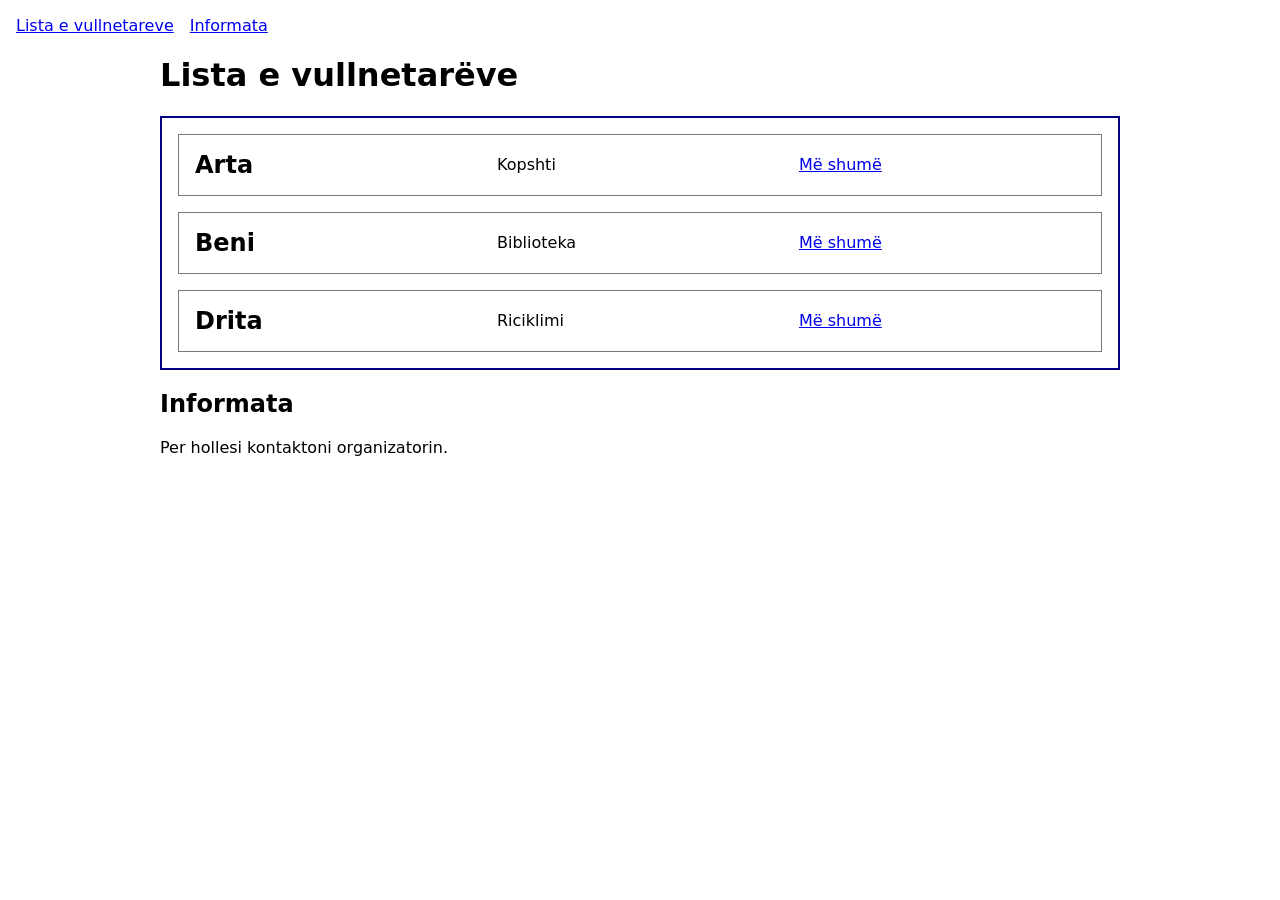
<file: index.html>
<!doctype html>
<html lang="sq">
<head>
  <meta charset="UTF-8">
  <meta name="viewport" content="width=device-width,initial-scale=1">
  <title>Lista e vullnetareve</title>
  <link rel="stylesheet" href="style.css">
</head>
<body>
  <nav><a href="#anetaret">Lista e vullnetareve</a> <a href="#kontakti">Informata</a></nav>
  <main>
    <h1>Lista e vullnetarëve</h1>
    <section id="anetaret" class="members" aria-label="Lista e vullnetareve">
      <article class="profile">
        <h2>Arta</h2>
        <p>Kopshti</p>
        <a href="#kontakti">Më shumë</a>
      </article>
      <article class="profile">
        <h2>Beni</h2>
        <p>Biblioteka</p>
        <a href="#kontakti">Më shumë</a>
      </article>
      <article class="profile">
        <h2>Drita</h2>
        <p>Riciklimi</p>
        <a href="#kontakti">Më shumë</a>
      </article>
    </section>
    <section id="kontakti">
      <h2>Informata</h2>
      <p>Per hollesi kontaktoni organizatorin.</p>
    </section>
  </main>
</body>
</html>
</file>
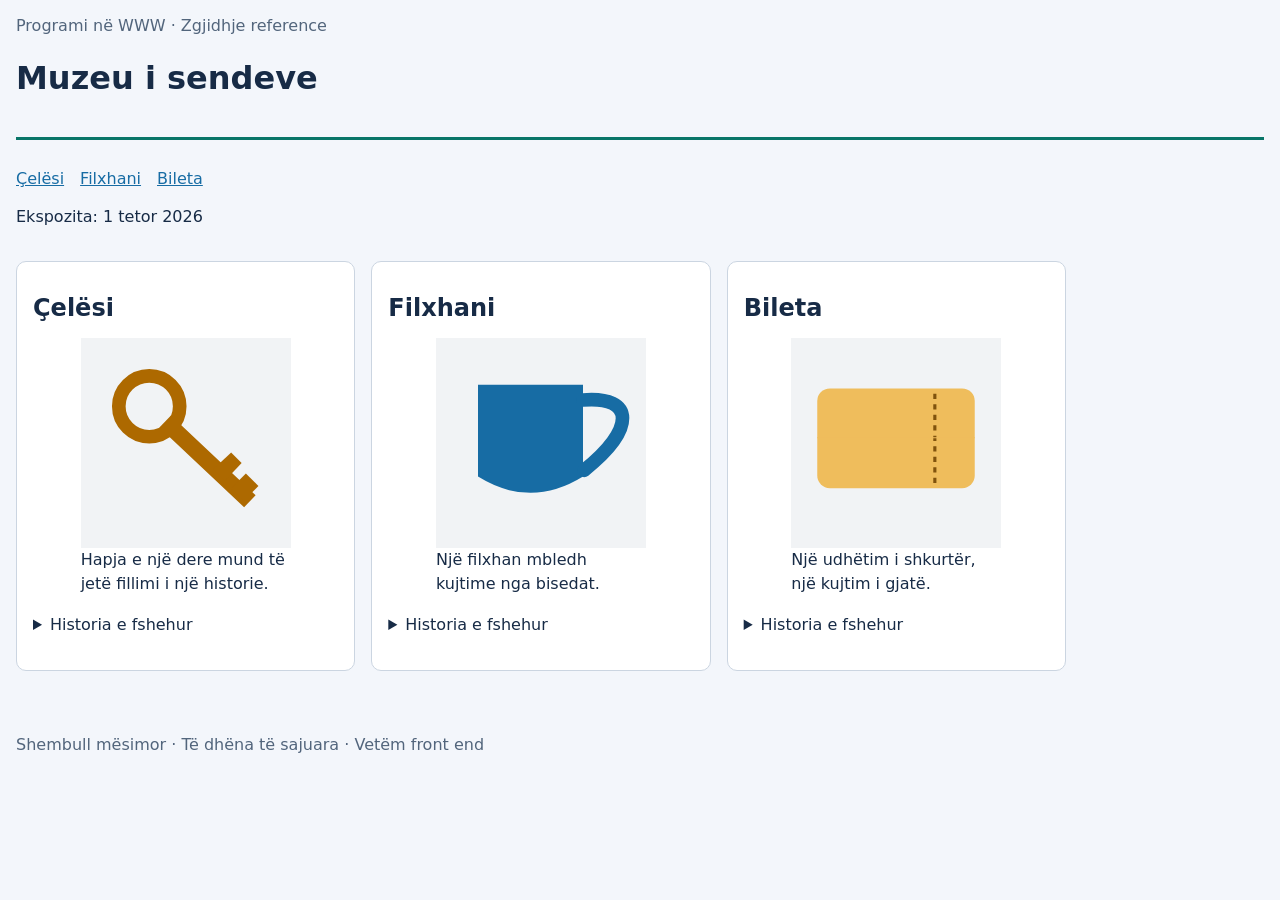
<file: JavaII/index.html>
<!DOCTYPE html>
<html lang="sq">
<head>
    <meta charset="UTF-8">
    <meta name="viewport" content="width=device-width, initial-scale=1.0">
    <title>Muzeu i sendeve</title>
    <link rel="stylesheet" href="style.css">
</head>
<body>

    <header>
        <p class="subtitle">Programi në WWW · Zgjidhje reference</p>
        <h1>Muzeu i sendeve</h1>
    </header>

    <nav aria-label="Navigimi i ekspozitës">
        <a href="#celesi">Çelësi</a>
        <a href="#filxhani">Filxhani</a>
        <a href="#bileta">Bileta</a>
    </nav>

    <main>
        <p class="date">Ekspozita: 1 tetor 2026</p>

        <section class="museum" aria-label="Sendet e ekspozuara">

            <!-- Çelësi -->
            <article class="card" id="celesi">
                <h2>Çelësi</h2>

                <div class="illustration">
                    <svg viewBox="0 0 200 200"
                         role="img" aria-label="Ilustrim i një çelësi">
                        <circle cx="65" cy="65" r="29"
                                fill="none" stroke="#ad6900"
                                stroke-width="13"/>
                        <path d="M86 85 L155 150"
                              fill="none" stroke="#ad6900"
                              stroke-width="16"
                              stroke-linecap="square"/>
                        <path d="M126 125 L143 109 L153 119 L137 136"
                              fill="#ad6900"/>
                        <path d="M143 143 L157 129 L169 141 L155 155"
                              fill="#ad6900"/>
                    </svg>
                </div>

                <p class="description">
                    Hapja e një dere mund të jetë fillimi i një historie.
                </p>

                <details>
                    <summary>Historia e fshehur</summary>
                    <p>
                        Ky çelës është simbol i zbulimit.
                        Ai përfaqëson dyert që hapen drejt
                        mundësive dhe kujtimeve të reja.
                    </p>
                </details>
            </article>

            <!-- Filxhani -->
            <article class="card" id="filxhani">
                <h2>Filxhani</h2>

                <div class="illustration">
                    <svg viewBox="0 0 200 200"
                         role="img" aria-label="Ilustrim i një filxhani">
                        <path d="M40 48 H140 V132
                                 Q90 163 40 132 Z"
                              fill="#176ca4"/>
                        <path d="M140 59
                                 C190 55 190 87 141 126"
                              fill="none" stroke="#176ca4"
                              stroke-width="13"
                              stroke-linecap="round"/>
                        <path d="M40 48 H140"
                              stroke="#176ca4" stroke-width="7"/>
                    </svg>
                </div>

                <p class="description">
                    Një filxhan mbledh kujtime nga bisedat.
                </p>

                <details>
                    <summary>Historia e fshehur</summary>
                    <p>
                        Ky filxhan simbolizon takimet dhe
                        bisedat e përditshme. Çdo kafe mund
                        të shoqërohet me një kujtim të veçantë.
                    </p>
                </details>
            </article>

            <!-- Bileta -->
            <article class="card" id="bileta">
                <h2>Bileta</h2>

                <div class="illustration">
                    <svg viewBox="0 0 200 200"
                         role="img" aria-label="Ilustrim i një bilete">
                        <rect x="25" y="48" width="150" height="95"
                              rx="12" fill="#efbd5c"/>
                        <path d="M137 53 V138"
                              stroke="#80530d"
                              stroke-width="3"
                              stroke-dasharray="5 5"/>
                        <path d="M25 95 H175"
                              stroke="#efbd5c"
                              stroke-width="1"/>
                    </svg>
                </div>

                <p class="description">
                    Një udhëtim i shkurtër, një kujtim i gjatë.
                </p>

                <details>
                    <summary>Historia e fshehur</summary>
                    <p>
                        Kjo biletë simbolizon udhëtimet dhe
                        përvojat e reja. Edhe një udhëtim
                        i shkurtër mund të lërë kujtime.
                    </p>
                </details>
            </article>

        </section>
    </main>

    <footer>
        Shembull mësimor · Të dhëna të sajuara · Vetëm front end
    </footer>

</body>
</html>
</file>
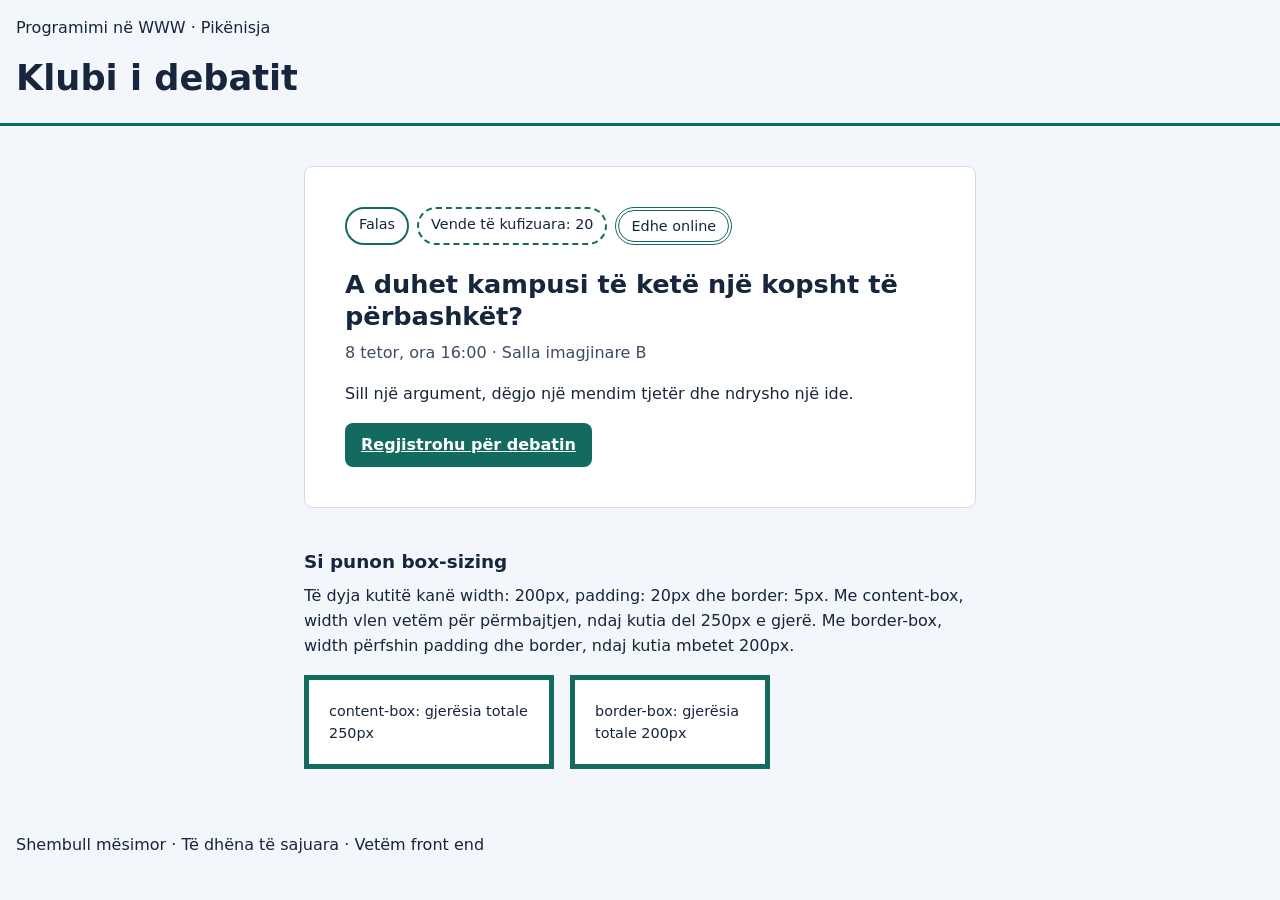
<file: JavaIII/index.html>
<!doctype html>
<html lang="sq">
  <head>
    <meta charset="UTF-8" />
    <meta name="viewport" content="width=device-width, initial-scale=1" />
    <title>Klinika e CSS: shpëto afishen</title>
    <link rel="stylesheet" href="style.css" />
    <link rel="stylesheet" href="gabime.css" />
  </head>
  <body>
    <a class="skip" href="#main">Kalo te përmbajtja</a>
    <header class="site-header">
      <p>Programimi në WWW · Pikënisja</p>
      <h1>Klubi i debatit</h1>
    </header>
    <main id="main" class="layout">
      <article id="poster" class="poster">
        <ul class="tags" aria-label="Etiketat e ngjarjes">
          <li class="tag tag--free">Falas</li>
          <li class="tag tag--limited">Vende të kufizuara: 20</li>
          <li class="tag tag--online">Edhe online</li>
        </ul>
        <h2 class="poster-title">A duhet kampusi të ketë një kopsht të përbashkët?</h2>
        <p class="poster-meta">
          <time datetime="2026-10-08T16:00">8 tetor, ora 16:00</time> · Salla imagjinare B
        </p>
        <p class="poster-text">
          Sill një argument, dëgjo një mendim tjetër dhe ndrysho një ide.
        </p>
        <a class="btn" href="https://example.edu/debati/regjistrim">Regjistrohu për debatin</a>
      </article>

      <section class="boxdemo" aria-labelledby="boxdemo-title">
        <h2 id="boxdemo-title">Si punon box-sizing</h2>
        <p>
          Të dyja kutitë kanë width: 200px, padding: 20px dhe border: 5px.
          Me content-box, width vlen vetëm për përmbajtjen, ndaj kutia del 250px e gjerë.
          Me border-box, width përfshin padding dhe border, ndaj kutia mbetet 200px.
        </p>
        <div class="boxdemo-row">
          <div class="box box--content">content-box: gjerësia totale 250px</div>
          <div class="box box--border">border-box: gjerësia totale 200px</div>
        </div>
      </section>
    </main>
    <footer class="site-footer">Shembull mësimor · Të dhëna të sajuara · Vetëm front end</footer>
  </body>
</html>
</file>
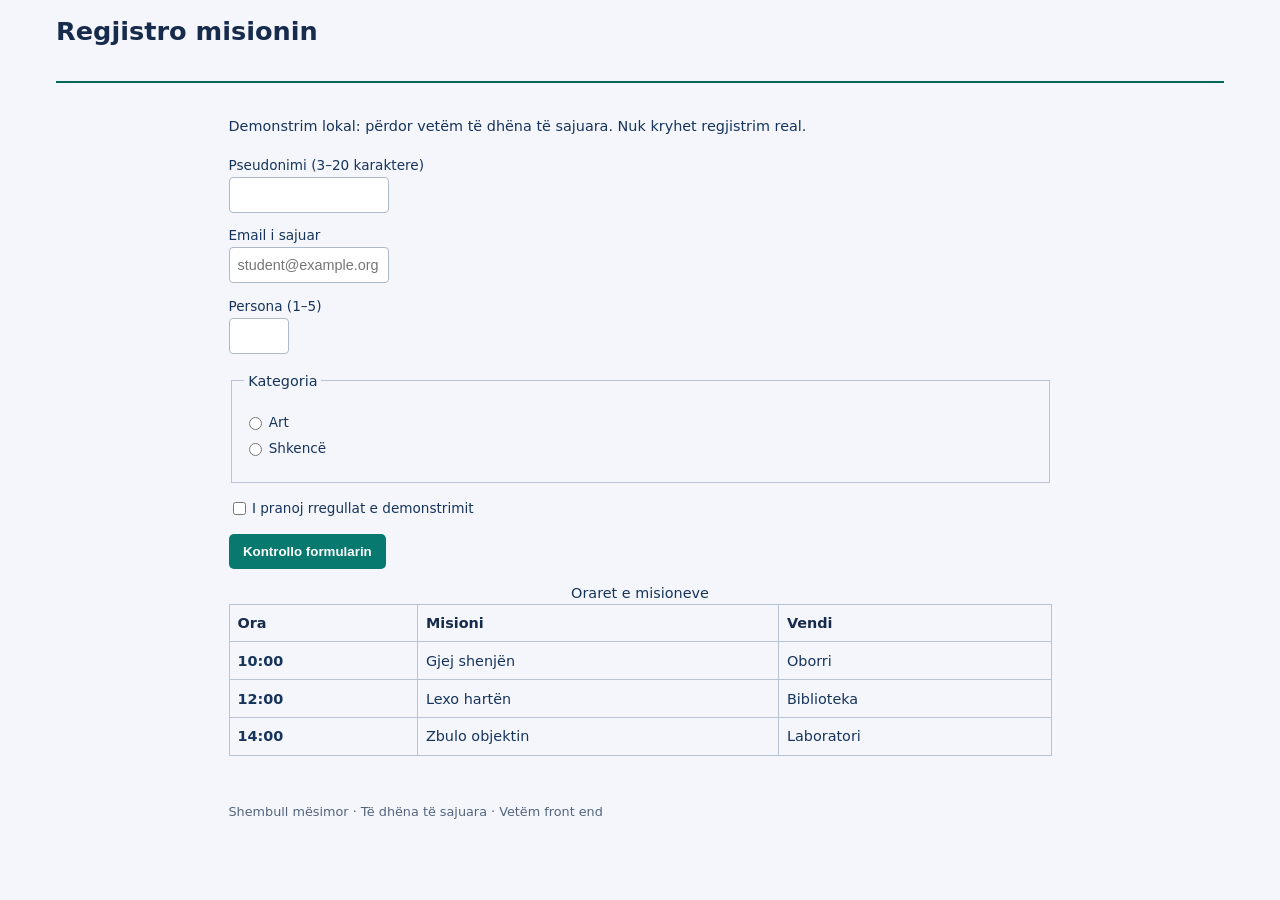
<file: JavaV/index.html>
<!doctype html>
<html lang="sq">
<head>
  <meta charset="UTF-8">
  <meta name="viewport" content="width=device-width, initial-scale=1">

  <title>Formulari i misionit sekret</title>

  <link rel="stylesheet" href="style.css">
</head>

<body>

  <a class="skip" href="#main">Kalo te përmbajtja</a>

  <header>
    <h1>Regjistro misionin</h1>
  </header>

  <main id="main">

    <p class="intro">
      Demonstrim lokal: përdor vetëm të dhëna të sajuara. Nuk kryhet regjistrim real.
    </p>

    <form action="pranuar.html" method="get">

      <!-- Pseudonimi -->
      <div class="form-group">
        <label for="pseudonimi">Pseudonimi (3–20 karaktere)</label>

        <input
          type="text"
          id="pseudonimi"
          name="pseudonimi"
          minlength="3"
          maxlength="20"
          required
        >
      </div>

      <!-- Email -->
      <div class="form-group">
        <label for="email">Email i sajuar</label>

        <input
          type="email"
          id="email"
          name="email"
          placeholder="student@example.org"
          required
        >
      </div>

      <!-- Persona -->
      <div class="form-group">
        <label for="persona">Persona (1–5)</label>

        <input
          type="number"
          id="persona"
          name="persona"
          min="1"
          max="5"
          required
        >
      </div>

      <!-- Kategoria -->
      <fieldset>
        <legend>Kategoria</legend>

        <div class="radio-option">
          <input
            type="radio"
            id="art"
            name="kategoria"
            value="Art"
            required
          >

          <label for="art">Art</label>
        </div>

        <div class="radio-option">
          <input
            type="radio"
            id="shkence"
            name="kategoria"
            value="Shkencë"
          >

          <label for="shkence">Shkencë</label>
        </div>
      </fieldset>

      <!-- Pranimi i rregullave -->
      <div class="rules">
        <input
          type="checkbox"
          id="rregullat"
          name="rregullat"
          required
        >

        <label for="rregullat">
          I pranoj rregullat e demonstrimit
        </label>
      </div>

      <!-- Submit -->
      <button type="submit">
        Kontrollo formularin
      </button>

    </form>

    <!-- Tabela -->
    <table>
      <caption>Oraret e misioneve</caption>

      <thead>
        <tr>
          <th scope="col">Ora</th>
          <th scope="col">Misioni</th>
          <th scope="col">Vendi</th>
        </tr>
      </thead>

      <tbody>
        <tr>
          <th scope="row">10:00</th>
          <td>Gjej shenjën</td>
          <td>Oborri</td>
        </tr>

        <tr>
          <th scope="row">12:00</th>
          <td>Lexo hartën</td>
          <td>Biblioteka</td>
        </tr>

        <tr>
          <th scope="row">14:00</th>
          <td>Zbulo objektin</td>
          <td>Laboratori</td>
        </tr>
      </tbody>
    </table>

  </main>

  <footer>
    Shembull mësimor · Të dhëna të sajuara · Vetëm front end
  </footer>

</body>
</html>
</file>
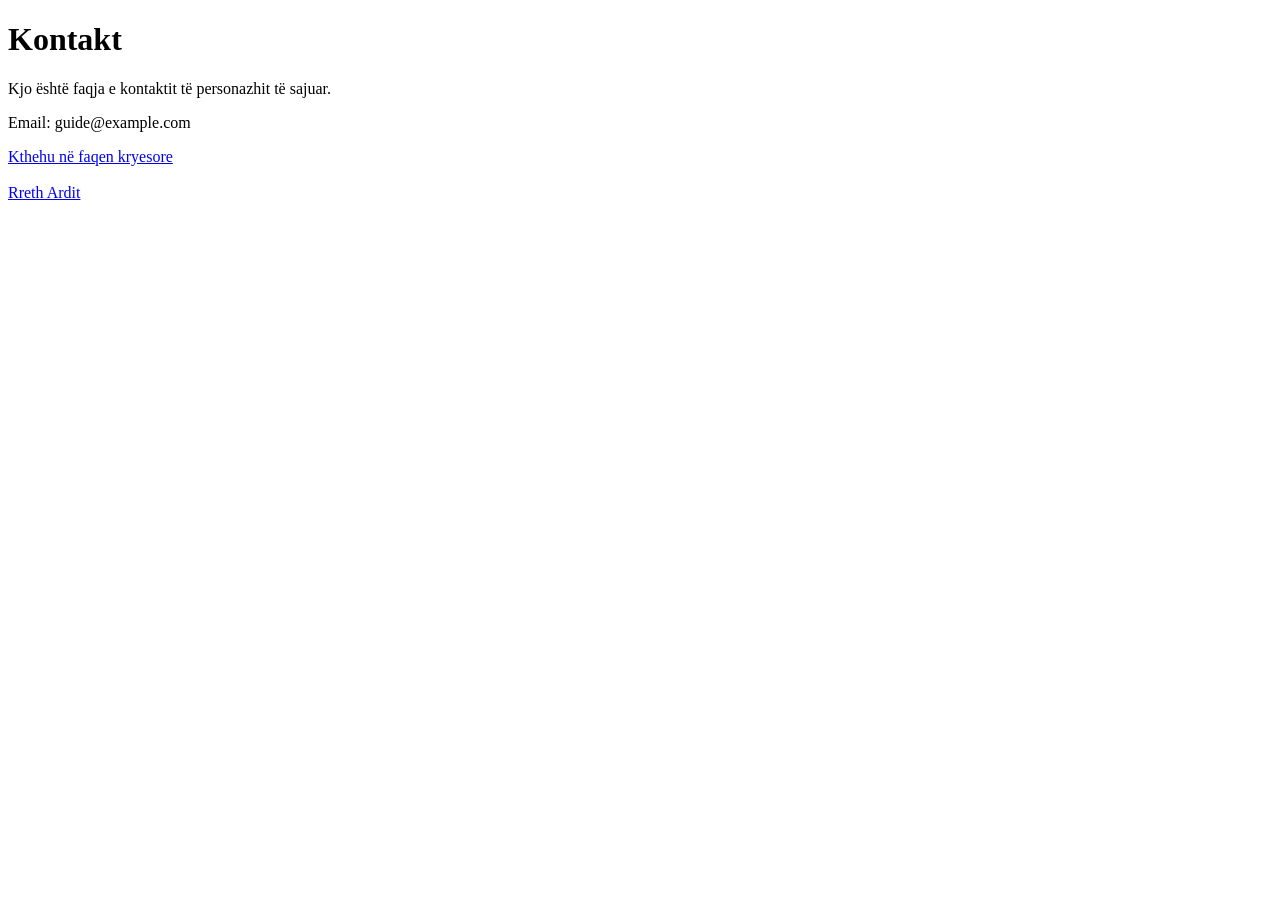
<file: kontakt.html>
<!DOCTYPE html>
<html lang="sq">
<head>
    <meta charset="UTF-8">
    <meta name="viewport" content="width=device-width, initial-scale=1.0">
    <title>Kontakt</title>
</head>
<body>

    <h1>Kontakt</h1>

    <p>
        Kjo është faqja e kontaktit të personazhit të sajuar.
    </p>

    <p>Email: guide@example.com</p>

    <a href="index.html">Kthehu në faqen kryesore</a>

    <br><br>

    <a href="rreth.html">Rreth Ardit</a>

</body>
</html>
</file>
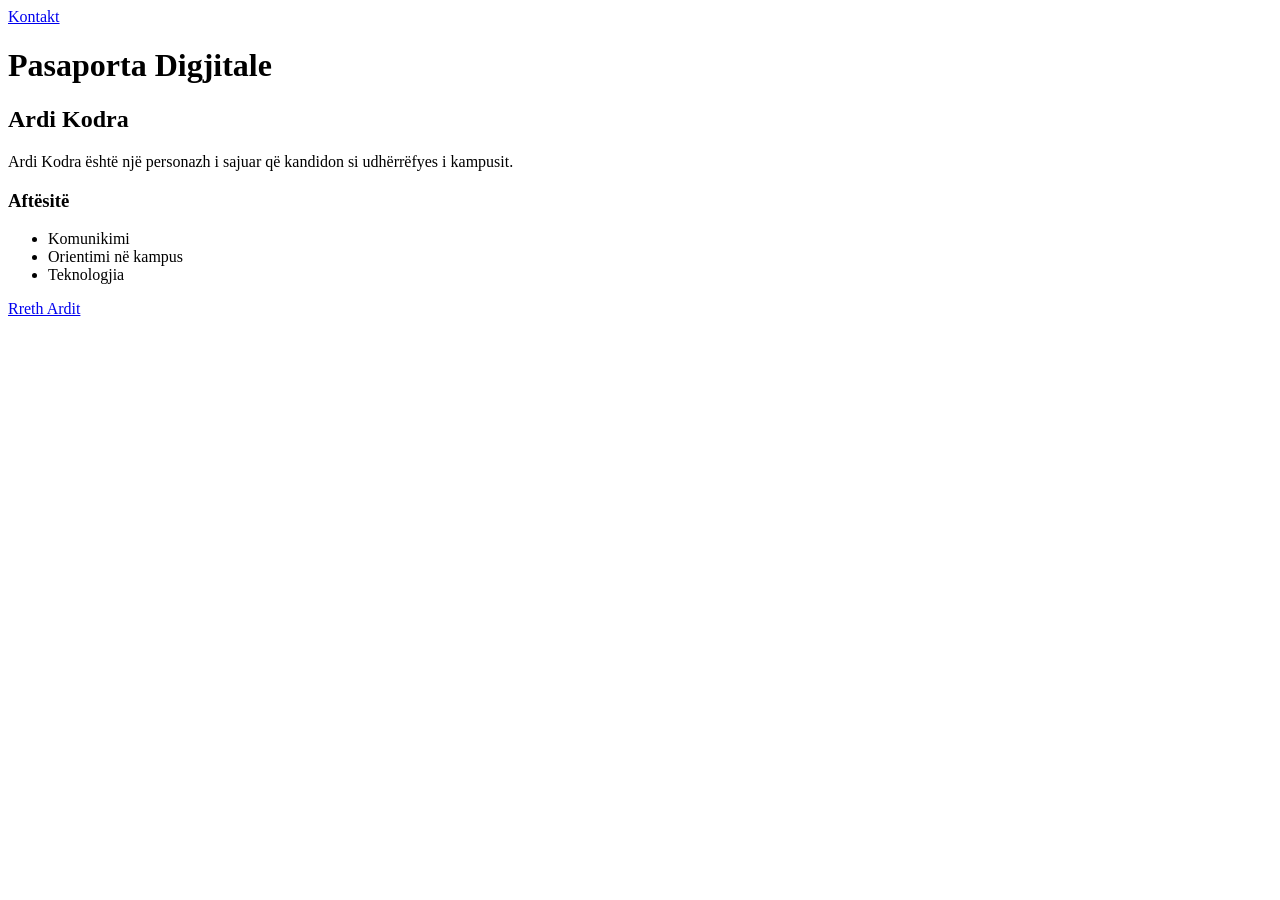
<file: rreth.html>
<!DOCTYPE html>
<html lang="sq">
<head>
    <meta charset="UTF-8">
    <meta name="viewport" content="width=device-width, initial-scale=1.0">
    <title>Pasaporta Digjitale</title>
</head>
<body>
    <a href="kontakt.html">Kontakt</a>

    <h1>Pasaporta Digjitale</h1>

    <h2>Ardi Kodra</h2>

    <p>
        Ardi Kodra është një personazh i sajuar që kandidon
        si udhërrëfyes i kampusit.
    </p>

    <h3>Aftësitë</h3>

    <ul>
        <li>Komunikimi</li>
        <li>Orientimi në kampus</li>
        <li>Teknologjia</li>
    </ul>

    <a href="rreth.html">Rreth Ardit</a>

</body>
</html>
</file>
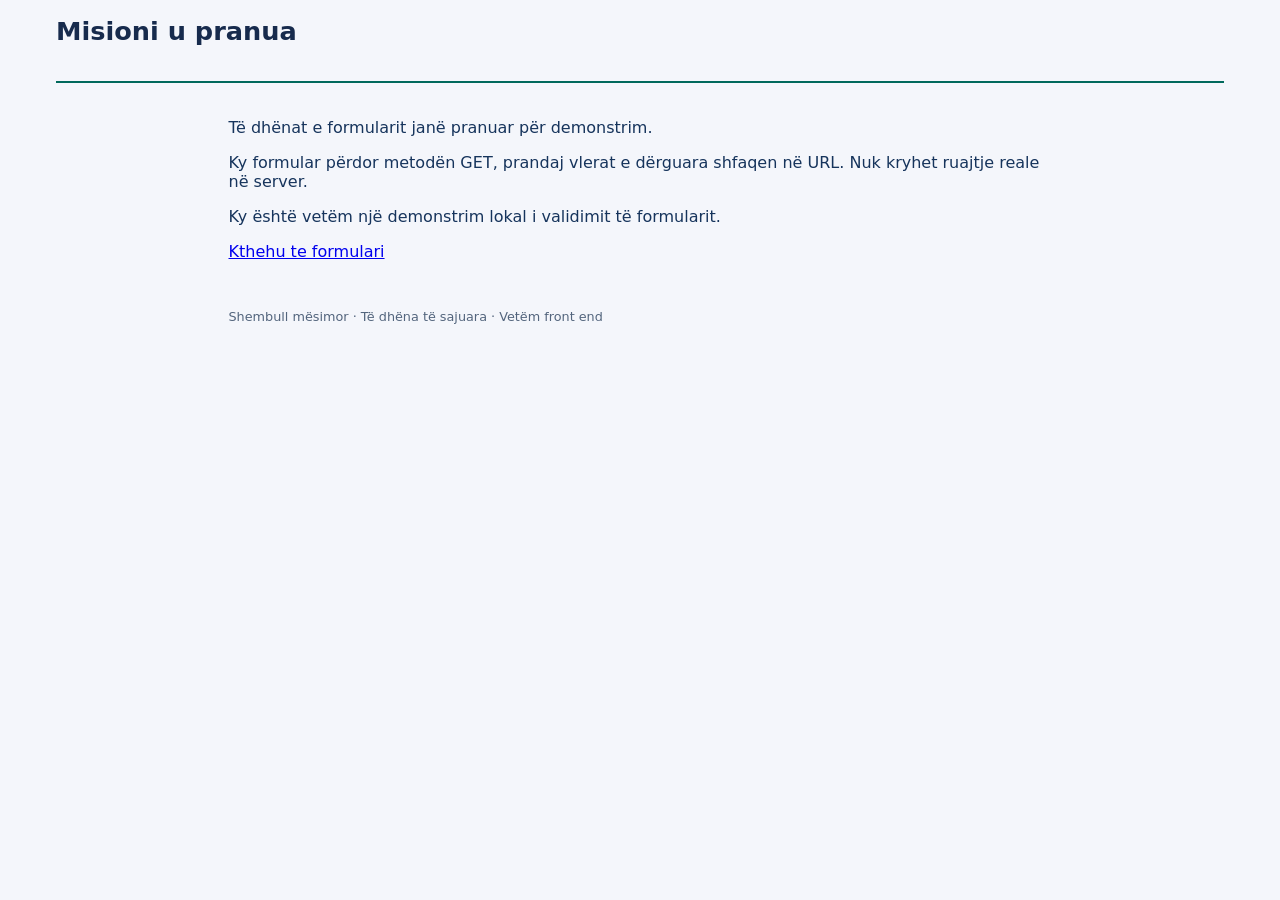
<file: JavaV/pranuar.html>
<!doctype html>
<html lang="sq">
<head>
  <meta charset="UTF-8">
  <meta name="viewport" content="width=device-width, initial-scale=1">

  <title>Misioni u pranua</title>

  <link rel="stylesheet" href="style.css">
</head>

<body>

  <header>
    <h1>Misioni u pranua</h1>
  </header>

  <main id="main">

    <p>
      Të dhënat e formularit janë pranuar për demonstrim.
    </p>

    <p>
      Ky formular përdor metodën GET, prandaj vlerat e dërguara
      shfaqen në URL. Nuk kryhet ruajtje reale në server.
    </p>

    <p>
      Ky është vetëm një demonstrim lokal i validimit të formularit.
    </p>

    <p>
      <a href="index.html">Kthehu te formulari</a>
    </p>

  </main>

  <footer>
    Shembull mësimor · Të dhëna të sajuara · Vetëm front end
  </footer>

</body>
</html>
</file>
<file: style.css>
* {
  box-sizing: border-box;
}

body {
  font-family: system-ui, sans-serif;
  margin: 1rem;
}

nav {
  display: flex;
  flex-wrap: wrap;
  gap: 1rem;
  margin-bottom: 1rem;
}

main {
  max-width: 60rem;
  margin-inline: auto;
}

.members {
  display: grid;
  gap: 1rem;
  padding: 1rem;
  border: 2px solid navy;
}

.profile {
  display: grid;
  grid-template-columns: minmax(0, 1fr);
  gap: 0.5rem 1rem;
  min-width: 0;
  padding: 1rem;
  border: 1px solid #777;
}

.profile h2,
.profile p {
  min-width: 0;
  margin: 0;
  overflow-wrap: anywhere;
}

a:focus-visible {
  outline: 3px solid navy;
  outline-offset: 3px;
}

@media (min-width: 700px) {
  .profile {
    grid-template-columns: repeat(3, minmax(0, 1fr));
    align-items: center;
  }
}
</file>
<file: JavaII/style.css>
/* Stili i përgjithshëm */
* {
    box-sizing: border-box;
}

body {
    font-family: system-ui, sans-serif;
    margin: 1rem;
    background: #f3f6fb;
    color: #172b46;
}

/* Kreu i faqes */
header {
    border-bottom: 3px solid #087568;
    padding-bottom: 2.5rem;
}

.subtitle {
    margin: 0;
    color: #52657c;
}

h1 {
    font-size: 2rem;
    margin-top: 1.5rem;
    margin-bottom: 0;
}

/* Navigimi */
nav {
    display: flex;
    gap: 1rem;
    margin-top: 1.8rem;
}

nav a {
    color: #176ca4;
    text-decoration: underline;
}

/* Data e ekspozitës */
.date {
    margin: 1.2rem 0 2.2rem;
}

/* Kartat */
.museum {
    display: grid;
    grid-template-columns: repeat(3, minmax(0, 1fr));
    gap: 1rem;
    max-width: 1050px;
}

.card {
    background: white;
    border: 1px solid #cbd5e1;
    border-radius: 10px;
    padding: 1rem;
    min-width: 0;
    min-height: 410px;
}

.card h2 {
    font-size: 1.5rem;
    margin: 1rem 0;
}

/* Ilustrimet */
.illustration {
    width: 210px;
    height: 210px;
    max-width: 100%;
    margin: 0 auto;
    background: #f1f3f5;
    display: flex;
    justify-content: center;
    align-items: center;
}

.illustration svg {
    width: 100%;
    height: 100%;
}

/* Përshkrimi */
.description {
    max-width: 210px;
    margin: 0 auto 1.2rem;
    line-height: 1.5;
}

/* Historia e fshehur */
details {
    margin-top: 1rem;
}

summary {
    cursor: pointer;
    color: #172b46;
}

details p {
    line-height: 1.5;
    font-size: 0.95rem;
}

/* Fundi i faqes */
footer {
    margin-top: 4rem;
    color: #52657c;
}

/* Përshtatja për ekrane të vogla */
@media (max-width: 750px) {
    .museum {
        grid-template-columns: 1fr;
    }

    .card {
        min-height: auto;
    }
}
</file>
<file: JavaIII/style.css>
/* Klinika e CSS: shpëto afishen
   Rendi: variabla -> baza -> struktura -> komponentet -> gjendjet. */

:root {
  /* Ngjyrat */
  --ink: #17263c;
  --ink-soft: #3d4c63;
  --page: #f3f6fb;
  --surface: #ffffff;
  --line: #d4dbe6;
  --accent: #136b5f;
  --accent-ink: #ffffff;
  --accent-hover: #0d524a;
  --focus: #1a44c9;

  /* Hapësirat */
  --space-1: 0.5rem;
  --space-2: 1rem;
  --space-3: 1.5rem;
  --space-4: 2.5rem;

  --radius: 0.5rem;
  --measure: 42rem;
}

/* box-sizing: width dhe height përfshijnë padding dhe border.
   Pa këtë, padding 80px + width 700px do të bëhej 860px e gjerë. */
*,
*::before,
*::after {
  box-sizing: border-box;
}

body {
  margin: 0;
  background: var(--page);
  color: var(--ink);
  font-family: system-ui, sans-serif;
  line-height: 1.55;
}

/* Skip link: i fshehur derisa të marrë fokus */
.skip {
  position: absolute;
  left: var(--space-2);
  top: -4rem;
  padding: var(--space-1) var(--space-2);
  background: var(--ink);
  color: var(--surface);
  border-radius: var(--radius);
}
.skip:focus-visible {
  top: var(--space-1);
}

/* Struktura e faqes */
.site-header {
  padding: var(--space-2) var(--space-2) var(--space-3);
  border-bottom: 3px solid var(--accent);
}
.site-header p {
  margin: 0;
}
.site-header h1 {
  margin: var(--space-2) 0 0;
  font-size: clamp(1.6rem, 6vw, 2.2rem);
  line-height: 1.2;
}

.layout {
  display: grid;
  gap: var(--space-4);
  justify-items: center;
  padding: var(--space-4) var(--space-2);
}

.site-footer {
  padding: var(--space-3) var(--space-2);
}

/* Etiketat: dallohen me tekst, stil kornize dhe simbol, jo vetëm me ngjyrë */
.tags {
  display: flex;
  flex-wrap: wrap;
  gap: var(--space-1);
  margin: 0 0 var(--space-3);
  padding: 0;
  list-style: none;
}
.tag {
  padding: 0.25rem 0.75rem;
  border: 2px solid var(--accent);
  border-radius: 999px;
  background: var(--surface);
  color: var(--ink);
  font-size: 0.9rem;
}
.tag--free {
  border-style: solid;
}
.tag--limited {
  border-style: dashed;
}
.tag--online {
  border-style: double;
  border-width: 4px;
}

/* Përmbajtja e afishes */
.poster-title {
  margin: 0 0 var(--space-1);
  font-size: clamp(1.25rem, 4.5vw, 1.6rem);
  line-height: 1.25;
}
.poster-meta {
  margin: 0 0 var(--space-2);
  color: var(--ink-soft);
}
.poster-text {
  margin: 0 0 var(--space-2);
}

/* Lidhja e regjistrimit, e dukshme si buton */
.btn {
  display: inline-block;
  padding: 0.6rem 1rem;
  border-radius: var(--radius);
  background: var(--accent);
  color: var(--accent-ink);
  font-weight: 600;
  text-decoration: underline;
}
.btn:hover {
  background: var(--accent-hover);
}

/* Fokusi: kontur i trashë, me largësi nga elementi, që shihet me Tab */
a:focus-visible,
button:focus-visible {
  outline: 3px solid var(--focus);
  outline-offset: 3px;
}

/* Demonstrim: width + padding + border */
.boxdemo {
  width: 100%;
  max-width: var(--measure);
}
.boxdemo h2 {
  font-size: 1.15rem;
  margin: 0 0 var(--space-1);
}
.boxdemo p {
  margin: 0 0 var(--space-2);
}
.boxdemo-row {
  display: flex;
  flex-wrap: wrap;
  gap: var(--space-2);
}
.box {
  width: 200px;
  padding: 20px;
  border: 5px solid var(--accent);
  background: var(--surface);
  font-size: 0.9rem;
}
.box--content {
  box-sizing: content-box; /* gjerësia totale: 200 + 2*20 + 2*5 = 250px */
}
.box--border {
  box-sizing: border-box; /* gjerësia totale: 200px */
}
</file>
<file: JavaIII/gabime.css>
/* DIAGNOZA

   Problemi i parë: dy rregulla konfliktuale për të njëjtin element
   (<article id="poster" class="poster">).
   - #poster ka specifikë (1,0,0), .poster ka (0,1,0).
   - Selektori me id fiton në kaskadë, pavarësisht rendit. Kështu u zbatuan
     color: white dhe background: white, pra tekst i bardhë mbi sfond të bardhë.
   - Rregulli i klasës (color: #17263c) humbi.

   Problemi i dytë: tejkalimi i gjerësisë.
   - width: 700px + padding: 80px. Me box-sizing: border-box gjerësia mbetet 700px,
     por në ekran 360px del 340px jashtë ekranit. Pa border-box do të ishte 860px.
   - width: 100% në .poster humbi para width: 700px nga #poster (e njëjta arsye).

   RREGULLIMI (pa !important):
   - Heqim stilimin nga #poster. Id përdoret vetëm për ankorim, jo për stil.
   - Të gjitha rregullat jetojnë në një klasë të vetme, .poster, pra pa konflikt.
   - Gjerësia: width: 100% me max-width, kështu që nuk kalon kurrë ekranin.
   - Padding që shkon me ekranin (clamp), që në 360px të mos hajë gjithë hapësirën. */

.poster {
  width: 100%;
  max-width: var(--measure);
  padding: clamp(1rem, 6vw, 2.5rem);
  color: var(--ink);
  background: var(--surface);
  border: 1px solid var(--line);
  border-radius: var(--radius);
}
</file>
<file: JavaV/style.css>
* {
  box-sizing: border-box;
}

body {
  font-family: system-ui, sans-serif;
  margin: 0;
  padding: 0 3.5rem;
  background: #f4f6fb;
  color: #16345c;
}

.skip {
  position: absolute;
  left: -9999px;
}

header {
  padding-top: 1rem;
}

h1 {
  margin: 0;
  font-size: 1.6rem;
  color: #172b4d;
}

header::after {
  content: "";
  display: block;
  height: 2px;
  background: #00695c;
  margin-top: 2.2rem;
}

main {
  max-width: 823px;
  margin: 2.2rem auto 0;
}

.intro {
  margin-bottom: 1.4rem;
  font-size: 0.9rem;
}

.form-group {
  margin-bottom: 0.9rem;
}

label {
  display: block;
  font-size: 0.85rem;
  margin-bottom: 0.25rem;
}

input[type="text"],
input[type="email"],
input[type="number"] {
  width: 160px;
  height: 36px;
  padding: 0.4rem 0.5rem;
  border: 1px solid #aeb9c9;
  border-radius: 4px;
  background: white;
  font-size: 0.9rem;
}

input[type="number"] {
  width: 60px;
}

input:focus {
  outline: 2px solid #00695c;
  outline-offset: 1px;
}

fieldset {
  margin-top: 1.2rem;
  margin-bottom: 1rem;
  padding: 1rem 0.8rem;
  border: 1px solid #b8c3d3;
}

legend {
  padding: 0 0.25rem;
  font-size: 0.9rem;
}

.radio-option {
  display: flex;
  align-items: center;
  margin: 0.6rem 0;
}

.radio-option input {
  margin-right: 0.4rem;
}

.radio-option label {
  margin: 0;
}

.rules {
  display: flex;
  align-items: center;
  margin: 0.8rem 0 1rem;
}

.rules input {
  margin-right: 0.4rem;
}

.rules label {
  margin: 0;
}

button {
  padding: 0.65rem 0.9rem;
  background: #08796f;
  color: white;
  border: none;
  border-radius: 5px;
  font-weight: 600;
  cursor: pointer;
}

button:hover {
  background: #05645c;
}

table {
  width: 100%;
  border-collapse: collapse;
  margin-top: 1rem;
  font-size: 0.9rem;
}

caption {
  margin-bottom: 0.15rem;
  text-align: center;
  font-size: 0.9rem;
}

th,
td {
  border: 1px solid #b8c3d3;
  padding: 0.65rem 0.5rem;
  text-align: left;
}

thead th {
  background: #f4f6fb;
  color: #172b4d;
}

tbody th {
  font-weight: 700;
}

footer {
  max-width: 823px;
  margin: 2rem auto;
  padding: 1rem 0;
  font-size: 0.8rem;
  color: #53657d;
}
</file>
